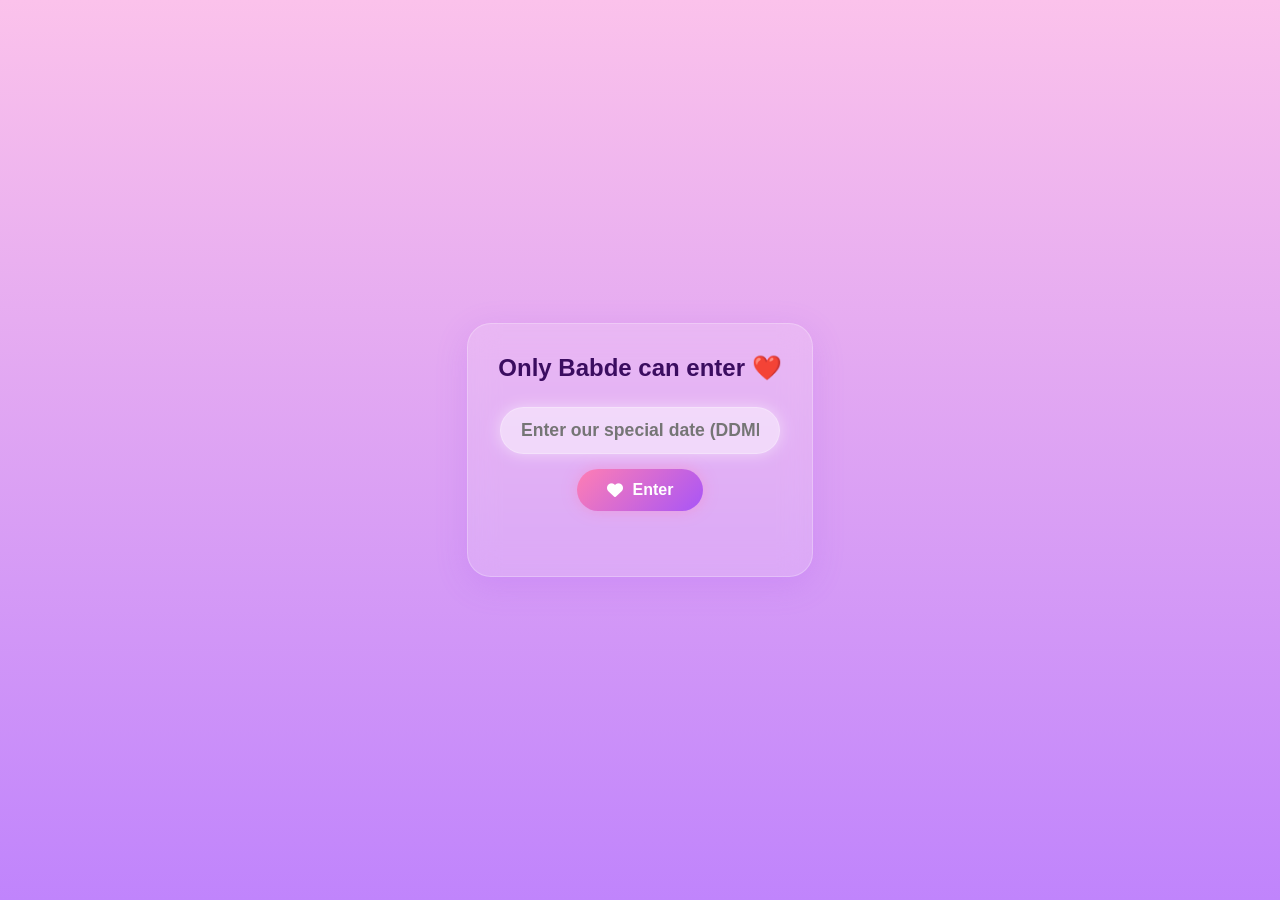
<file: index.html>
<!DOCTYPE html>
<html lang="en">
<head>
    <meta charset="UTF-8">
    <meta name="viewport" content="width=device-width, initial-scale=1.0">
    <title>For My Dearest Gubbu 🐼💜</title>
    <link rel="stylesheet" href="style.css">
    <link rel="stylesheet" href="https://cdnjs.cloudflare.com/ajax/libs/font-awesome/6.4.0/css/all.min.css">
</head>
<body>

    <div id="ambient-container"></div>

    <section id="password-screen" class="screen active">
        <div class="glass-card text-center drop-in">
            <h2>Only Babde can enter ❤️</h2>
            <div class="input-group">
                <input type="password" id="password-input" placeholder="Enter our special date (DDMMYY)..." autofocus>
                <button id="password-btn" class="glow-btn"><i class="fas fa-heart"></i> Enter</button>
            </div>
            <p id="password-error" class="error-msg"></p>
        </div>
    </section>

    <section id="intro-screen" class="screen">
        <div class="intro-container text-center">
            <h1 id="intro-greeting" class="fade-in-out">Hey Gubbu...</h1>
            <p id="intro-text" class="fade-in-out"></p>
            <button id="skip-intro-btn" class="glow-btn hidden">Enter Our World ✨</button>
        </div>
    </section>

    <main id="main-content" class="hidden">
        
        <nav class="navbar">
            <div class="nav-logo">Gubbu 💜 Panda</div>
            <ul class="nav-links">
                <li><a href="#hero"><i class="fas fa-home"></i> Home</a></li>
                <li><a href="#timeline"><i class="fas fa-heartbeat"></i> Us</a></li>
                <li><a href="#flip-cards"><i class="fas fa-sparkles"></i> Reasons</a></li>
                <li><a href="#open-when"><i class="fas fa-envelope-open-text"></i> Comfort</a></li>
                <li><a href="#interactive-actions"><i class="fas fa-kiss-wink-heart"></i> Love</a></li>
                <li><a href="#reasons-100"><i class="fas fa-list-ol"></i> 100 Reasons</a></li>
            </ul>
        </nav>

        <section id="hero" class="section hero-section">
            <div class="glass-card text-center hero-card fade-up">
                <div class="panda-animation-container">
                    <div class="panda">
                        <div class="ear left"></div>
                        <div class="ear right"></div>
                        <div class="face">
                            <div class="eye left"><div class="pupil"></div></div>
                            <div class="eye right"><div class="pupil"></div></div>
                            <div class="nose"></div>
                            <div class="blush left"></div>
                            <div class="blush right"></div>
                        </div>
                        <div class="body">
                            <div class="hand left"></div>
                            <div class="hand right">💜</div>
                        </div>
                    </div>
                </div>
                <h1>To My Dearest Gubbu 🐼💜</h1>
                <h3>Made with all my love, only for you ❤️</h3>
                <p class="hero-p">I called you Gubbu because my infinite love turned you into the cutest, fluffiest panda in the whole universe. This is our little safe space.</p>
            </div>
        </section>

        <section id="counter-section" class="section">
            <div class="glass-card text-center fade-up">
                <h2>We have been together for...</h2>
                <p class="counter-subtitle">Since October 2, 2024 ✨</p>
                <div class="counter-container">
                    <div class="counter-box"><span id="days">00</span><p>Days</p></div>
                    <div class="counter-box"><span id="hours">00</span><p>Hours</p></div>
                    <div class="counter-box"><span id="minutes">00</span><p>Minutes</p></div>
                    <div class="counter-box"><span id="seconds">00</span><p>Seconds</p></div>
                </div>
            </div>
        </section>

        <section id="daily-reminder" class="section">
            <div class="glass-card text-center fade-up highlight-card">
                <h2><i class="fas fa-calendar-day"></i> Your Daily Reminder</h2>
                <div class="reminder-box">
                    <p id="current-date-str" class="date-tag"></p>
                    <blockquote id="daily-reminder-text">"Loading your sweet reminder..."</blockquote>
                </div>
            </div>
        </section>

        <section id="timeline" class="section">
            <h2 class="section-title text-center">Our Beautiful Journey 💜</h2>
            <div class="timeline-container">
                <div class="timeline-item left-item fade-up">
                    <div class="timeline-content glass-card">
                        <div class="timeline-date">02 October 2024</div>
                        <h3>The Day We Met 💖</h3>
                        <p>The universe aligned, and my life changed completely. The day my beautiful Shona stepped into my world.</p>
                    </div>
                </div>
                <div class="timeline-item right-item fade-up">
                    <div class="timeline-content glass-card">
                        <div class="timeline-date">09 November 2025</div>
                        <h3>Our First Hug 🫂</h3>
                        <p>Holding you in my arms felt like finally coming home. All the noise in the world just quieted down.</p>
                    </div>
                </div>
                <div class="timeline-item left-item fade-up">
                    <div class="timeline-content glass-card">
                        <div class="timeline-date">14 December 2025</div>
                        <h3>First Kiss 💋</h3>
                        <p>Magic, fireworks, and pure bliss. A moment forever etched into my soul.</p>
                    </div>
                </div>
                <div class="timeline-item right-item fade-up">
                    <div class="timeline-content glass-card">
                        <div class="timeline-date">10 June 🫣</div>
                        <h3>Favorite Memory 💕</h3>
                        <p>No words needed here... iykyk! A sweet secret shared just between us two.</p>
                    </div>
                </div>
            </div>
        </section>

        <section id="flip-cards" class="section">
            <h2 class="section-title text-center">Flip For My Heart 🌸</h2>
            <div class="cards-grid">
                <div class="flip-card fade-up">
                    <div class="flip-card-inner">
                        <div class="flip-card-front glass-card">
                            <i class="fas fa-heart card-icon"></i>
                            <h3>Things I Love About You ❤️</h3>
                            <span class="flip-hint">Tap to flip ✨</span>
                        </div>
                        <div class="flip-card-back glass-card">
                            <h3>I Love Everything...</h3>
                            <ul>
                                <li>The sound of your laugh when you're genuinely happy.</li>
                                <li>How cute you look when you get sleepy or pouty.</li>
                                <li>The infinite depth of your warmth and gorgeous soul.</li>
                                <li>Your beautiful, pure heart that cares so deeply.</li>
                            </ul>
                        </div>
                    </div>
                </div>
                <div class="flip-card fade-up">
                    <div class="flip-card-inner">
                        <div class="flip-card-front glass-card">
                            <i class="fas fa-feather-alt card-icon"></i>
                            <h3>Why You Are Special 🌸</h3>
                            <span class="flip-hint">Tap to flip ✨</span>
                        </div>
                        <div class="flip-card-back glass-card">
                            <h3>My Sanctuary...</h3>
                            <ul>
                                <li>You make the worst days feel manageable just by existing.</li>
                                <li>Your presence is my ultimate comfort and safety.</li>
                                <li>You understand me completely, even in silence.</li>
                                <li>You are completely irreplaceable to me, Babde.</li>
                            </ul>
                        </div>
                    </div>
                </div>
                <div class="flip-card fade-up">
                    <div class="flip-card-inner">
                        <div class="flip-card-front glass-card">
                            <i class="fas fa-wand-magic-sparkles card-icon"></i>
                            <h3>Your Secret Superpowers ✨</h3>
                            <span class="flip-hint">Tap to flip ✨</span>
                        </div>
                        <div class="flip-card-back glass-card">
                            <h3>Your Magic...</h3>
                            <ul>
                                <li><strong>Kindness:</strong> Healing everyone around you.</li>
                                <li><strong>Patience:</strong> Dealing with my chaotic self.</li>
                                <li><strong>Smile:</strong> Instantly lighting up my darkest days.</li>
                                <li><strong>Caring Nature:</strong> Making me feel so loved.</li>
                            </ul>
                        </div>
                    </div>
                </div>
                <div class="flip-card fade-up">
                    <div class="flip-card-inner">
                        <div class="flip-card-front glass-card">
                            <i class="fas fa-handshake card-icon"></i>
                            <h3>What I Promise You 💜</h3>
                            <span class="flip-hint">Tap to flip ✨</span>
                        </div>
                        <div class="flip-card-back glass-card">
                            <h3>My Vows To You...</h3>
                            <ul>
                                <li>To support you endlessly through every single storm.</li>
                                <li>To listen intently whenever you need to vent or cry.</li>
                                <li>To always be right here, holding your hand tight.</li>
                                <li>To love you harder on the days you find it tough.</li>
                            </ul>
                        </div>
                    </div>
                </div>
            </div>
        </section>

        <section id="open-when" class="section">
            <h2 class="section-title text-center">Open When You Need Me ✉️</h2>
            <div class="open-when-grid">
                <div class="envelope glass-card fade-up" onclick="openEnvelope('sad')">
                    <i class="fas fa-cloud-showers-heavy env-icon"></i>
                    <h3>...you feel sad</h3>
                </div>
                <div class="envelope glass-card fade-up" onclick="openEnvelope('alone')">
                    <i class="fas fa-user-friends env-icon"></i>
                    <h3>...you feel alone</h3>
                </div>
                <div class="envelope glass-card fade-up" onclick="openEnvelope('not-enough')">
                    <i class="fas fa-heart-broken env-icon"></i>
                    <h3>...you think you aren't enough</h3>
                </div>
                <div class="envelope glass-card fade-up" onclick="openEnvelope('miss-me')">
                    <i class="fas fa-paper-plane env-icon"></i>
                    <h3>...you miss me</h3>
                </div>
                <div class="envelope glass-card fade-up" onclick="openEnvelope('smile')">
                    <i class="fas fa-laugh-beam env-icon"></i>
                    <h3>...you need a smile</h3>
                </div>
            </div>

            <div id="envelope-modal" class="modal hidden">
                <div class="glass-card modal-content text-center">
                    <span class="close-modal" onclick="closeEnvelope()">&times;</span>
                    <i id="modal-icon" class="fas fa-envelope-open-text modal-main-icon"></i>
                    <div id="modal-text" class="modal-body"></div>
                </div>
            </div>
        </section>

        <section id="interactive-actions" class="section">
            <div class="interactive-grid">
                <div class="glass-card text-center fade-up action-card">
                    <h2>Need Warmth? 🫂</h2>
                    <p>Virtual embraces are real when they come straight from my soul.</p>
                    <button id="hug-btn" class="glow-btn huge-btn">🫂 Send Me A Hug</button>
                </div>

                <div class="glass-card text-center fade-up action-card">
                    <h2>Need Sweetness? 😚</h2>
                    <p>Pick your favorite type of virtual affection right now!</p>
                    <button id="kiss-menu-btn" class="glow-btn huge-btn">Give me a kiss 😚</button>
                    
                    <div id="kiss-options" class="kiss-options-container hidden">
                        <button id="normal-kiss-btn" class="glow-btn small-btn">Normal kiss 😚</button>
                        <button id="lip-kiss-btn" class="glow-btn small-btn">Lip kiss 💏</button>
                    </div>
                </div>
            </div>

            <div id="animation-overlay" class="animation-overlay hidden">
                <div id="overlay-message" class="overlay-message"></div>
                <div id="overlay-visuals"></div>
            </div>
        </section>

        <section id="jar-mood-section" class="section interactive-grid">
            <div class="glass-card text-center fade-up">
                <h2>Love Note Jar 💌</h2>
                <p>Reach in and grab a little token of my adoration whenever you like.</p>
                <div class="jar-container">
                    <div class="jar">
                        <div class="jar-lid"></div>
                        <div class="jar-body">
                            <div class="jar-heart">❤️</div>
                        </div>
                    </div>
                </div>
                <button id="jar-btn" class="glow-btn"><i class="fas fa-envelope"></i> Pick a random note 💌</button>
                <div id="jar-note-display" class="note-popup hidden"></div>
            </div>

            <div class="glass-card text-center fade-up">
                <h2>Mood Booster 🚀</h2>
                <p>Tell me exactly what your heart requires at this very second.</p>
                <div class="mood-buttons">
                    <button class="mood-btn" onclick="triggerMood('smile')">😊 Make me smile</button>
                    <button class="mood-btn" onclick="triggerMood('comfort')">🫂 Comfort me</button>
                    <button class="mood-btn" onclick="triggerMood('laugh')">😂 Make me laugh</button>
                    <button class="mood-btn" onclick="triggerMood('love')">💖 Remind me I'm loved</button>
                </div>
                <div id="mood-display" class="note-popup hidden"></div>
            </div>
        </section>

        <section id="reasons-100" class="section">
            <h2 class="section-title text-center">100 Reasons Why You Are Amazing 📝</h2>
            <p class="text-center section-desc">Scroll through a tiny portion of the endless reasons why you completely own my heart.</p>
            <div id="reasons-container" class="reasons-scroll-grid">
                </div>
        </section>

        <section id="promise-wall" class="section">
            <div class="glass-card fade-up">
                <h2 class="text-center">My Promise Wall 🤝</h2>
                <p class="text-center section-desc">These are completely unbreakable, forever bound to my word.</p>
                <div class="promises-grid">
                    <div class="promise-item"><i class="fas fa-check-circle"></i> I promise to listen to you, always.</div>
                    <div class="promise-item"><i class="fas fa-check-circle"></i> I promise to support you through all challenges.</div>
                    <div class="promise-item"><i class="fas fa-check-circle"></i> I promise to remind you how special you are.</div>
                    <div class="promise-item"><i class="fas fa-check-circle"></i> I promise to make you smile whenever you're low.</div>
                    <div class="promise-item"><i class="fas fa-check-circle"></i> I promise to prioritize your mental peace.</div>
                    <div class="promise-item"><i class="fas fa-check-circle"></i> I promise to cherish every tiny quirk of yours.</div>
                </div>
            </div>
        </section>

        <section id="secret-ending" class="section text-center">
            <div class="glass-card fade-up final-card">
                <h2>Before You Go... 🗝️</h2>
                <button id="secret-btn" class="glow-btn huge-btn pulsing">Click only if you promise to smile ❤️</button>
                <div id="secret-content" class="secret-content hidden">
                    <p class="secret-txt-1">You smiled? Good. That's my absolute favorite thing in the world.</p>
                    <p class="secret-txt-2">You are my absolute favorite person, Gubbu.</p>
                    <h2 class="secret-love">I love you, Gubbu. Always ❤️</h2>
                    <div class="panda-hug-end">🐼💖🐼</div>
                </div>
            </div>
        </section>

        <footer class="text-center">
            <p>Built with all the love in the universe by your one and only ❤️ | © 2026</p>
        </footer>

    </main>

    <script src="script.js"></script>
</body>
</html>
</file>
<file: style.css>
/* style.css */

/* ==========================================
   RESET & ROOT VARIABLES
   ========================================== */
* {
    margin: 0;
    padding: 0;
    box-sizing: border-box;
    scroll-behavior: smooth;
    font-family: 'Segoe UI', Tahoma, Geneva, Verdana, sans-serif;
}

:root {
    --primary-gradient: linear-gradient(135deg, #ff7eb3 0%, #a855f7 100%);
    --bg-gradient: linear-gradient(180deg, #fbc2eb 0%, #c084fc 100%);
    --color-pink: #ff7eb3;
    --color-purple: #a855f7;
    --color-soft-pink: #fbc2eb;
    --color-soft-purple: #c084fc;
    --glass-bg: rgba(255, 255, 255, 0.15);
    --glass-border: rgba(255, 255, 255, 0.25);
    --text-color: #3b0d60;
    --white: #ffffff;
}

body {
    background: var(--bg-gradient);
    color: var(--text-color);
    min-height: 100vh;
    overflow-x: hidden;
    position: relative;
}

/* ==========================================
   GLOBAL UTILITIES & LAYOUT
   ========================================== */
.text-center { text-align: center; }
.hidden { display: none !important; }

.screen {
    position: fixed;
    top: 0;
    left: 0;
    width: 100%;
    height: 100%;
    display: flex;
    justify-content: center;
    align-items: center;
    z-index: 1000;
    background: var(--bg-gradient);
    transition: opacity 0.8s ease-in-out, visibility 0.8s;
}

.screen:not(.active) {
    opacity: 0;
    visibility: hidden;
    pointer-events: none;
}

.section {
    padding: 80px 20px;
    max-width: 1200px;
    margin: 0 auto;
}

.section-title {
    font-size: 2.5rem;
    margin-bottom: 15px;
    color: var(--white);
    text-shadow: 2px 2px 4px rgba(0,0,0,0.15);
}

.section-desc {
    margin-bottom: 40px;
    font-size: 1.1rem;
    font-weight: 500;
}

/* ==========================================
   GLASSMORPHISM STYLE
   ========================================== */
.glass-card {
    background: var(--glass-bg);
    backdrop-filter: blur(15px);
    -webkit-backdrop-filter: blur(15px);
    border: 1px solid var(--glass-border);
    border-radius: 24px;
    padding: 30px;
    box-shadow: 0 8px 32px 0 rgba(168, 85, 247, 0.2);
    color: var(--text-color);
    transition: transform 0.3s ease, box-shadow 0.3s ease;
}

.glass-card:hover {
    transform: translateY(-5px);
    box-shadow: 0 12px 40px 0 rgba(168, 85, 247, 0.35);
}

/* ==========================================
   GLOW BUTTONS
   ========================================== */
.glow-btn {
    background: var(--primary-gradient);
    border: none;
    outline: none;
    color: var(--white);
    padding: 12px 30px;
    font-size: 1rem;
    font-weight: 600;
    border-radius: 50px;
    cursor: pointer;
    box-shadow: 0 0 15px rgba(255, 126, 179, 0.4);
    transition: all 0.3s ease;
    display: inline-flex;
    align-items: center;
    gap: 10px;
}

.glow-btn:hover {
    transform: scale(1.05);
    box-shadow: 0 0 25px rgba(168, 85, 247, 0.7);
}

.glow-btn:active {
    transform: scale(0.98);
}

.huge-btn {
    padding: 18px 40px;
    font-size: 1.25rem;
}

.small-btn {
    padding: 10px 20px;
    font-size: 0.9rem;
}

/* ==========================================
   AMBIENT BACKGROUND (HEARTS / PETALS)
   ========================================== */
#ambient-container {
    position: fixed;
    top: 0;
    left: 0;
    width: 100vw;
    height: 100vh;
    pointer-events: none;
    z-index: 50;
    overflow: hidden;
}

.floating-element {
    position: absolute;
    bottom: -50px;
    pointer-events: none;
    animation: floatUp 10s linear infinite;
    opacity: 0.8;
}

@keyframes floatUp {
    0% {
        transform: translateY(0) rotate(0deg) translateX(0);
        opacity: 0;
    }
    10% { opacity: 0.7; }
    90% { opacity: 0.7; }
    100% {
        transform: translateY(-110vh) rotate(360deg) translateX(100px);
        opacity: 0;
    }
}

/* Sparkle Effect */
.sparkle {
    position: absolute;
    pointer-events: none;
    background: radial-gradient(circle, white 20%, transparent 60%);
    transform: scale(0);
    animation: sparkleAnim 0.7s linear forwards;
}

@keyframes sparkleAnim {
    0% { transform: scale(0); opacity: 1; }
    100% { transform: scale(1.5); opacity: 0; }
}

/* ==========================================
   PASSWORD SCREEN
   ========================================== */
#password-screen .input-group {
    display: flex;
    flex-direction: column;
    gap: 15px;
    margin-top: 25px;
    align-items: center;
}

#password-input {
    width: 280px;
    padding: 12px 20px;
    border-radius: 50px;
    border: 1px solid var(--glass-border);
    background: rgba(255, 255, 255, 0.3);
    outline: none;
    text-align: center;
    font-size: 1.1rem;
    color: var(--text-color);
    font-weight: 600;
    transition: all 0.3s;
}

#password-input:focus {
    background: rgba(255, 255, 255, 0.5);
    box-shadow: 0 0 15px rgba(255, 255, 255, 0.5);
}

.error-msg {
    color: #d93838;
    font-weight: 600;
    margin-top: 15px;
    height: 20px;
}

/* ==========================================
   INTRO SCREEN
   ========================================== */
.intro-container {
    max-width: 600px;
    padding: 30px;
}

.fade-in-out {
    opacity: 0;
    transition: opacity 1s ease-in-out;
    color: var(--white);
    text-shadow: 0 2px 10px rgba(0,0,0,0.1);
}

#intro-greeting { font-size: 3rem; margin-bottom: 20px; }
#intro-text { font-size: 1.5rem; line-height: 1.6; font-weight: 500; }

/* ==========================================
   NAVBAR
   ========================================== */
.navbar {
    position: sticky;
    top: 0;
    display: flex;
    justify-content: space-between;
    align-items: center;
    padding: 15px 40px;
    background: rgba(255, 255, 255, 0.15);
    backdrop-filter: blur(10px);
    -webkit-backdrop-filter: blur(10px);
    border-bottom: 1px solid var(--glass-border);
    z-index: 500;
}

.nav-logo {
    font-size: 1.5rem;
    font-weight: 700;
    color: var(--white);
    text-shadow: 1px 1px 3px rgba(0,0,0,0.1);
}

.nav-links {
    display: flex;
    list-style: none;
    gap: 25px;
}

.nav-links a {
    color: var(--text-color);
    text-decoration: none;
    font-weight: 600;
    font-size: 1rem;
    transition: color 0.3s;
    display: flex;
    align-items: center;
    gap: 6px;
}

.nav-links a:hover {
    color: var(--white);
}

/* ==========================================
   HERO & PANDA ANIMATION
   ========================================== */
.hero-card {
    padding: 50px 30px;
}
.hero-card h1 { font-size: 3.5rem; margin-top: 20px; margin-bottom: 10px; color: var(--white); text-shadow: 0 2px 5px rgba(0,0,0,0.1); }
.hero-card h3 { font-size: 1.5rem; margin-bottom: 20px; font-weight: 600; }
.hero-p { max-width: 700px; margin: 0 auto; font-size: 1.1rem; line-height: 1.6; }

/* Pure CSS Panda */
.panda-animation-container {
    display: flex;
    justify-content: center;
    margin-bottom: 20px;
}
.panda {
    position: relative;
    width: 150px;
    height: 150px;
}
.panda .ear {
    width: 44px;
    height: 44px;
    background: #3d3d3d;
    border-radius: 50%;
    position: absolute;
    top: 0;
}
.panda .ear.left { left: 6px; }
.panda .ear.right { right: 6px; }
.panda .face {
    width: 120px;
    height: 100px;
    background: var(--white);
    border-radius: 50% 50% 45% 45%;
    position: absolute;
    top: 20px;
    left: 15px;
    box-shadow: 0 4px 10px rgba(0,0,0,0.05);
}
.panda .eye {
    width: 32px;
    height: 38px;
    background: #3d3d3d;
    border-radius: 50%;
    position: absolute;
    top: 22px;
    display: flex;
    justify-content: center;
    align-items: center;
}
.panda .eye.left { left: 18px; transform: rotate(15deg); }
.panda .eye.right { right: 18px; transform: rotate(-15deg); }
.panda .pupil {
    width: 10px;
    height: 10px;
    background: var(--white);
    border-radius: 50%;
    position: relative;
}
.panda .pupil::after {
    content: '';
    position: absolute;
    width: 4px;
    height: 4px;
    background: var(--white);
    border-radius: 50%;
    top: 1px; left: 1px;
}
.panda .nose {
    width: 16px;
    height: 10px;
    background: #242424;
    border-radius: 50% 50% 45% 45%;
    position: absolute;
    top: 58px;
    left: 52px;
}
.panda .blush {
    width: 16px;
    height: 10px;
    background: #ffb6c1;
    border-radius: 50%;
    position: absolute;
    top: 54px;
    opacity: 0.8;
}
.panda .blush.left { left: 14px; }
.panda .blush.right { right: 14px; }
.panda .body {
    width: 100px;
    height: 50px;
    background: #3d3d3d;
    border-radius: 40% 40% 50% 50%;
    position: absolute;
    bottom: -5px;
    left: 25px;
    z-index: -1;
}
.panda .hand {
    position: absolute;
    width: 26px;
    height: 40px;
    background: #3d3d3d;
    border-radius: 50%;
    top: 75px;
    display: flex;
    justify-content: center;
    align-items: center;
    color: var(--white);
    font-size: 0.7rem;
}
.panda .hand.left { left: 5px; transform: rotate(30deg); }
.panda .hand.right { 
    right: 5px; 
    transform: rotate(-30deg);
    animation: waveHand 1.5s ease-in-out infinite alternate;
}

@keyframes waveHand {
    0% { transform: rotate(-30deg) translateY(0); }
    100% { transform: rotate(-60deg) translateY(-5px); }
}

/* ==========================================
   RELATIONSHIP COUNTER
   ========================================== */
.counter-subtitle { font-size: 1.2rem; margin-bottom: 25px; font-weight: 500; }
.counter-container {
    display: flex;
    justify-content: center;
    gap: 20px;
    flex-wrap: wrap;
}
.counter-box {
    background: rgba(255, 255, 255, 0.25);
    border: 1px solid var(--glass-border);
    padding: 15px 25px;
    border-radius: 16px;
    min-width: 110px;
}
.counter-box span {
    font-size: 2.5rem;
    font-weight: 700;
    color: var(--white);
    display: block;
    text-shadow: 1px 1px 4px rgba(0,0,0,0.1);
}
.counter-box p { font-size: 0.9rem; font-weight: 600; margin-top: 5px; }

/* ==========================================
   DAILY REMINDER SYSTEM
   ========================================== */
.highlight-card { border: 2px solid rgba(255,255,255,0.4); }
.date-tag { font-size: 0.9rem; font-weight: 700; color: var(--white); margin-bottom: 10px; text-transform: uppercase; letter-spacing: 1px; }
#daily-reminder-text { font-size: 1.4rem; font-style: italic; font-weight: 600; line-height: 1.5; position: relative; padding: 10px 20px; }

/* ==========================================
   MEMORY TIMELINE
   ========================================== */
.timeline-container {
    position: relative;
    max-width: 900px;
    margin: 0 auto;
    padding: 20px 0;
}
.timeline-container::after {
    content: '';
    position: absolute;
    width: 4px;
    background: var(--white);
    top: 0; bottom: 0; left: 50%;
    margin-left: -2px;
    border-radius: 10px;
}
.timeline-item {
    padding: 10px 40px;
    position: relative;
    width: 50%;
}
.timeline-item::after {
    content: '❤️';
    position: absolute;
    width: 24px;
    height: 24px;
    right: -14px;
    top: 25px;
    z-index: 10;
    font-size: 1.1rem;
}
.right-item { left: 50%; }
.right-item::after { left: -10px; }
.left-item { left: 0; }
.timeline-content { padding: 25px; position: relative; }
.timeline-date { font-size: 1.1rem; font-weight: 700; color: var(--white); margin-bottom: 8px; }
.timeline-content h3 { margin-bottom: 8px; font-size: 1.4rem; }

/* ==========================================
   3D FLIP CARDS
   ========================================== */
.cards-grid {
    display: grid;
    grid-template-columns: repeat(auto-fit, minmax(250px, 1fr));
    gap: 30px;
    padding: 20px 0;
}
.flip-card {
    background-color: transparent;
    height: 320px;
    perspective: 1000px;
    cursor: pointer;
}
.flip-card-inner {
    position: relative;
    width: 100%;
    height: 100%;
    text-align: center;
    transition: transform 0.8s;
    transform-style: preserve-3d;
}
.flip-card.flipped .flip-card-inner {
    transform: rotateY(180deg);
}
.flip-card-front, .flip-card-back {
    position: absolute;
    width: 100%;
    height: 100%;
    -webkit-backface-visibility: hidden;
    backface-visibility: hidden;
    display: flex;
    flex-direction: column;
    justify-content: center;
    align-items: center;
    padding: 25px;
}
.flip-card-front { background: rgba(255,255,255,0.18); }
.flip-card-back {
    background: rgba(255, 255, 255, 0.25);
    transform: rotateY(180deg);
    justify-content: flex-start;
    text-align: left;
    overflow-y: auto;
}
.card-icon { font-size: 3.5rem; margin-bottom: 20px; color: var(--white); }
.flip-hint { font-size: 0.8rem; margin-top: 15px; opacity: 0.7; font-weight: 600; }
.flip-card-back h3 { text-align: center; margin-bottom: 15px; width: 100%; border-bottom: 1px solid var(--glass-border); padding-bottom: 5px; }
.flip-card-back ul { list-style-position: inside; font-weight: 500; font-size: 0.95rem; line-height: 1.5; }
.flip-card-back li { margin-bottom: 8px; }

/* ==========================================
   OPEN WHEN SECTION & MODALS
   ========================================== */
.open-when-grid {
    display: grid;
    grid-template-columns: repeat(auto-fit, minmax(180px, 1fr));
    gap: 20px;
    margin-top: 20px;
}
.envelope {
    display: flex;
    flex-direction: column;
    align-items: center;
    justify-content: center;
    padding: 30px 20px;
    cursor: pointer;
    text-align: center;
}
.env-icon { font-size: 2.5rem; margin-bottom: 15px; color: var(--white); }
.envelope h3 { font-size: 1.1rem; font-weight: 600; }

/* Modal Setup */
.modal {
    position: fixed;
    top: 0; left: 0; width: 100%; height: 100%;
    background: rgba(59, 13, 96, 0.5);
    z-index: 2000;
    display: flex;
    justify-content: center;
    align-items: center;
    padding: 20px;
    backdrop-filter: blur(8px);
}
.modal-content {
    max-width: 550px;
    width: 100%;
    position: relative;
    padding: 40px 30px;
    animation: scaleUp 0.4s ease-out forwards;
}
@keyframes scaleUp {
    0% { transform: scale(0.8); opacity: 0; }
    100% { transform: scale(1); opacity: 1; }
}
.close-modal {
    position: absolute;
    top: 15px; right: 20px;
    font-size: 2rem;
    cursor: pointer;
    font-weight: 700;
    transition: color 0.3s;
}
.close-modal:hover { color: var(--white); }
.modal-main-icon { font-size: 3.5rem; color: var(--white); margin-bottom: 20px; }
.modal-body { font-size: 1.2rem; line-height: 1.6; font-weight: 500; }

/* ==========================================
   INTERACTIVE ACTIONS (HUG / KISS) & OVERLAYS
   ========================================== */
.interactive-grid {
    display: grid;
    grid-template-columns: repeat(auto-fit, minmax(300px, 1fr));
    gap: 30px;
    margin-top: 40px;
}
.action-card { display: flex; flex-direction: column; align-items: center; justify-content: center; gap: 15px; min-height: 220px;}
.kiss-options-container {
    display: flex;
    gap: 15px;
    margin-top: 10px;
    animation: fadeIn 0.5s ease;
}

/* Screen Overlay Animations */
.animation-overlay {
    position: fixed;
    top: 0; left: 0; width: 100%; height: 100%;
    background: rgba(254, 194, 235, 0.9);
    z-index: 3000;
    display: flex;
    flex-direction: column;
    justify-content: center;
    align-items: center;
}
.overlay-message {
    font-size: 2.5rem;
    font-weight: 700;
    color: #3b0d60;
    text-align: center;
    padding: 20px;
    z-index: 3005;
    text-shadow: 0 2px 8px rgba(255,255,255,0.5);
}
.overlay-visuals {
    position: absolute;
    width: 100%;
    height: 100%;
    top: 0; left: 0;
    pointer-events: none;
}
.giant-emoji {
    position: absolute;
    font-size: 3.5rem;
    animation: explodeOut 1.5s cubic-bezier(0.1, 0.8, 0.3, 1) forwards;
}
@keyframes explodeOut {
    0% { transform: translate(0, 0) scale(0.3); opacity: 1; }
    100% { transform: translate(var(--tx), var(--ty)) scale(1.5) rotate(var(--rot)); opacity: 0; }
}

/* ==========================================
   JAR & MOOD BOOSTER ELEMENTS
   ========================================== */
.jar-container { margin: 20px 0; display: flex; justify-content: center; }
.jar {
    width: 100px;
    height: 130px;
    border: 4px solid var(--white);
    border-radius: 20px 20px 35px 35px;
    position: relative;
    background: rgba(255,255,255,0.1);
    box-shadow: inset 0 0 15px rgba(255,255,255,0.4);
}
.jar-lid {
    width: 70px;
    height: 15px;
    background: var(--white);
    border-radius: 5px;
    position: absolute;
    top: -15px; left: 11px;
}
.jar-body {
    display: flex;
    justify-content: center;
    align-items: center;
    height: 100%;
}
.jar-heart {
    font-size: 2rem;
    animation: heartPulse 1.5s infinite alternate;
}
@keyframes heartPulse {
    0% { transform: scale(0.9); }
    100% { transform: scale(1.15); }
}
.note-popup {
    background: rgba(255,255,255,0.9);
    padding: 15px;
    border-radius: 16px;
    margin-top: 20px;
    font-weight: 600;
    border-left: 5px solid var(--color-purple);
    animation: fadeIn 0.4s ease;
    color: #3b0d60;
}
.mood-buttons {
    display: grid;
    grid-template-columns: 1fr 1fr;
    gap: 12px;
    margin-top: 20px;
}
.mood-btn {
    background: rgba(255,255,255,0.2);
    border: 1px solid var(--glass-border);
    padding: 12px;
    border-radius: 12px;
    cursor: pointer;
    font-weight: 600;
    color: var(--text-color);
    transition: all 0.3s;
}
.mood-btn:hover { background: var(--white); transform: translateY(-2px); }

/* ==========================================
   100 REASONS GRID
   ========================================== */
.reasons-scroll-grid {
    display: flex;
    gap: 20px;
    overflow-x: auto;
    padding: 20px 10px;
    scroll-snap-type: x mandatory;
    scrollbar-width: thin;
}
.reasons-scroll-grid::-webkit-scrollbar { height: 8px; }
.reasons-scroll-grid::-webkit-scrollbar-thumb { background: var(--glass-border); border-radius: 10px; }
.reason-item-card {
    flex: 0 0 280px;
    scroll-snap-align: start;
    display: flex;
    flex-direction: column;
    align-items: center;
    gap: 15px;
    padding: 20px;
    background: rgba(255,255,255,0.18);
}
.reason-num {
    background: var(--white);
    color: var(--color-purple);
    width: 40px; height: 40px;
    border-radius: 50%;
    display: flex; justify-content: center; align-items: center;
    font-weight: 700; font-size: 1.1rem;
    box-shadow: 0 2px 6px rgba(0,0,0,0.1);
}
.reason-text { font-weight: 600; font-size: 1rem; line-height: 1.4; height: 70px; display: flex; align-items: center; justify-content: center; }
.reason-gif { width: 100%; height: 140px; object-fit: cover; border-radius: 12px; border: 2px solid rgba(255,255,255,0.3); }

/* ==========================================
   PROMISE WALL
   ========================================== */
.promises-grid {
    display: grid;
    grid-template-columns: repeat(auto-fit, minmax(260px, 1fr));
    gap: 20px;
    margin-top: 25px;
}
.promise-item {
    display: flex;
    align-items: center;
    gap: 12px;
    font-weight: 600;
    font-size: 1.05rem;
    background: rgba(255,255,255,0.1);
    padding: 15px;
    border-radius: 12px;
}
.promise-item i { color: var(--white); font-size: 1.2rem; }

/* ==========================================
   SECRET ENDING BUTTON
   ========================================== */
.final-card { padding: 50px 30px; margin-top: 40px; }
.pulsing { animation: extremePulse 2s infinite; }
@keyframes extremePulse {
    0% { box-shadow: 0 0 0 0 rgba(255, 126, 179, 0.7); }
    70% { box-shadow: 0 0 0 20px rgba(255, 126, 179, 0); }
    100% { box-shadow: 0 0 0 0 rgba(255, 126, 179, 0); }
}
.secret-content { margin-top: 30px; animation: fadeIn 1s ease forwards; }
.secret-txt-1 { font-size: 1.4rem; font-weight: 600; margin-bottom: 10px; }
.secret-txt-2 { font-size: 1.2rem; font-weight: 500; opacity: 0.9; margin-bottom: 20px; }
.secret-love { font-size: 2.2rem; color: var(--white); text-shadow: 0 2px 10px rgba(0,0,0,0.1); margin-bottom: 15px; }
.panda-hug-end { font-size: 2.5rem; }

/* ==========================================
   FADE IN KEYFRAMES & SCROLL ANIMATIONS
   ========================================== */
@keyframes fadeIn { from { opacity: 0; } to { opacity: 1; } }
.fade-up { opacity: 0; transform: translateY(30px); transition: opacity 0.8s ease-out, transform 0.8s ease-out; }
.fade-up.appeared { opacity: 1; transform: translateY(0); }

footer { padding: 40px 20px; font-weight: 600; color: rgba(255,255,255,0.8); font-size: 0.9rem; margin-top: 60px; border-top: 1px solid var(--glass-border); }

/* ==========================================
   RESPONSIVE DESIGN DETAILED RULES
   ========================================== */
@media (max-width: 768px) {
    .navbar { padding: 15px 20px; flex-direction: column; gap: 10px; }
    .nav-links { gap: 12px; flex-wrap: wrap; justify-content: center; }
    .nav-links a { font-size: 0.85rem; }
    .hero-card h1 { font-size: 2.2rem; }
    .hero-card h3 { font-size: 1.2rem; }
    .section-title { font-size: 1.8rem; }
    .timeline-container::after { left: 20px; }
    .timeline-item { width: 100%; padding-left: 45px; padding-right: 10px; }
    .timeline-item::after { left: 8px; right: auto; }
    .right-item { left: 0; }
    .counter-box { min-width: 90px; padding: 10px 15px; }
    .counter-box span { font-size: 1.8rem; }
    .mood-buttons { grid-template-columns: 1fr; }
}
</file>
